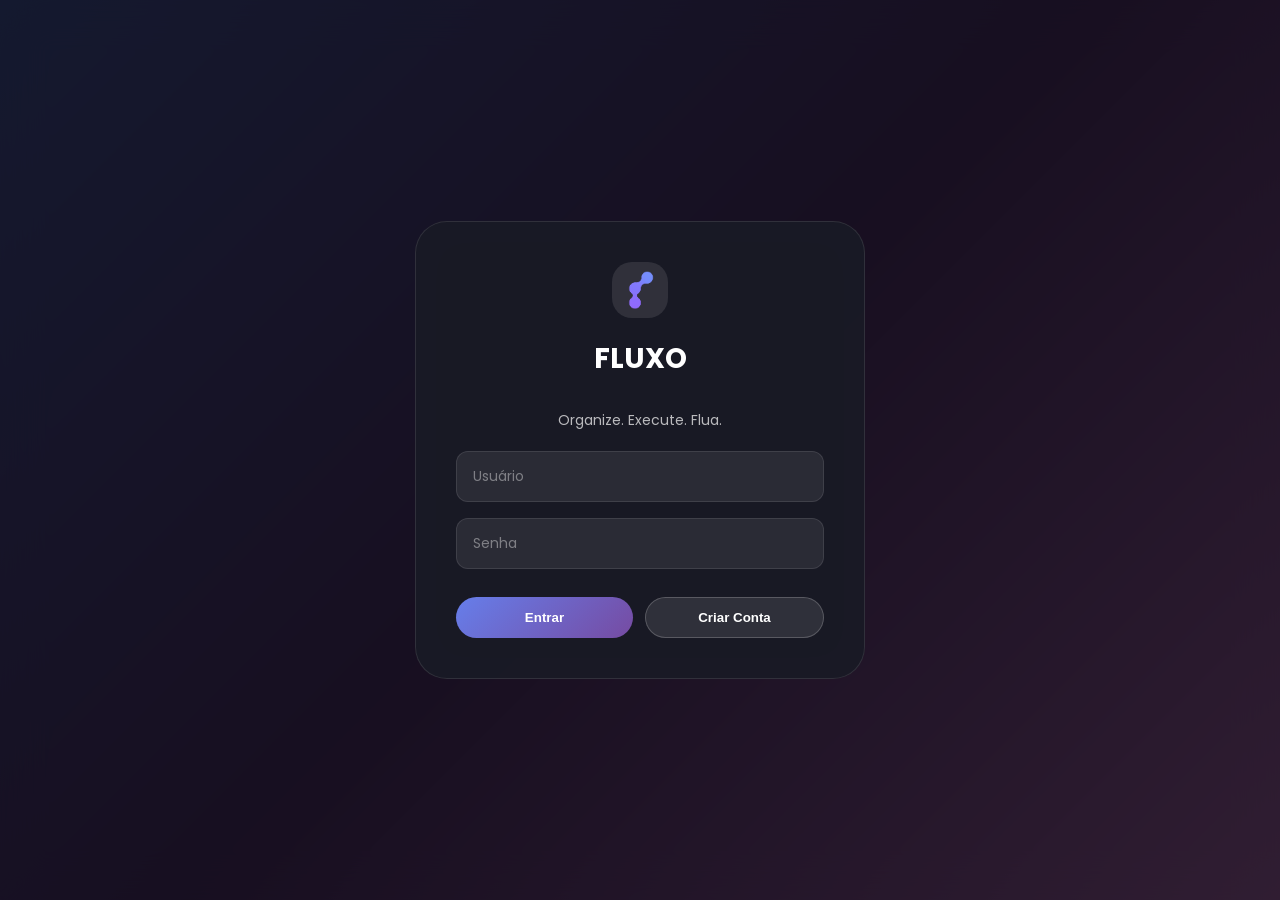
<file: Fluxo 3.1.html>
<!DOCTYPE html>
<html lang="pt-BR">
<head>
<meta charset="UTF-8">
<meta name="viewport" content="width=device-width, initial-scale=1.0">
<title>Fluxo - Organize. Execute. Flua.</title>
<link rel="stylesheet" href="https://cdnjs.cloudflare.com/ajax/libs/font-awesome/6.5.1/css/all.min.css">
<link href="https://fonts.googleapis.com/css2?family=Poppins:wght@400;500;600;700;800&display=swap" rel="stylesheet">
<style>
  /* FLUXO: Reset e Base Premium */
  * {
    margin: 0;
    padding: 0;
    box-sizing: border-box;
  }

  body {
    font-family: 'Poppins', system-ui, -apple-system, sans-serif;
    background: linear-gradient(135deg, #667eea 0%, #764ba2 50%, #f093fb 100%);
    background-attachment: fixed;
    padding: 24px;
    min-height: 100vh;
  }

  .container {
    max-width: 1600px;
    margin: 0 auto;
  }

  /* FLUXO: Glass Header Premium */
  .header {
    background: rgba(26, 27, 38, 0.6);
    backdrop-filter: blur(24px);
    border-radius: 24px;
    padding: 24px 32px;
    margin-bottom: 24px;
    border: 1px solid rgba(255, 255, 255, 0.08);
    position: relative;
  }

  .header-content {
    display: flex;
    align-items: center;
    justify-content: center;
    gap: 20px;
    flex-wrap: wrap;
  }

  .logo-img {
    width: 56px;
    height: 56px;
    background: rgba(255, 255, 255, 0.1);
    border-radius: 20px;
    display: flex;
    align-items: center;
    justify-content: center;
    transition: transform 0.3s cubic-bezier(0.4, 0, 0.2, 1);
  }
  .logo-img:hover { transform: scale(1.05); }
  .logo-img img { width: 48px; height: 48px; object-fit: contain; }

  .logo-texto .logo-titulo {
    font-size: 32px;
    font-weight: 800;
    letter-spacing: -1px;
    background: linear-gradient(135deg, #fff, #f0f0f0);
    -webkit-background-clip: text;
    -webkit-text-fill-color: transparent;
    background-clip: text;
  }
  .logo-texto .logo-subtitulo {
    font-size: 12px;
    opacity: 0.8;
    letter-spacing: 1px;
    color: white;
  }

  .user-info {
    position: absolute;
    top: 24px;
    right: 32px;
    display: flex;
    align-items: center;
    gap: 12px;
    background: rgba(255, 255, 255, 0.1);
    padding: 8px 16px;
    border-radius: 40px;
    backdrop-filter: blur(10px);
  }
  .user-info span {
    color: white;
    font-size: 14px;
    font-weight: 500;
  }
  .logout-btn {
    background: rgba(255, 255, 255, 0.2);
    border: none;
    padding: 6px 12px;
    border-radius: 30px;
    color: white;
    cursor: pointer;
    font-size: 12px;
    transition: all 0.3s;
  }
  .logout-btn:hover {
    background: rgba(255, 255, 255, 0.3);
    transform: scale(1.05);
  }

  .data-hoje {
    text-align: center;
    margin-top: 16px;
    font-size: 14px;
    opacity: 0.8;
    color: white;
  }

  /* FLUXO: Login Modal */
  .login-overlay {
    display: flex;
    position: fixed;
    top: 0;
    left: 0;
    width: 100%;
    height: 100%;
    background: rgba(0, 0, 0, 0.8);
    backdrop-filter: blur(20px);
    z-index: 3000;
    align-items: center;
    justify-content: center;
  }
  .login-container {
    background: rgba(26, 27, 38, 0.95);
    backdrop-filter: blur(24px);
    border-radius: 32px;
    padding: 40px;
    width: 90%;
    max-width: 450px;
    border: 1px solid rgba(255, 255, 255, 0.1);
    animation: fadeInUp 0.4s ease;
  }
  .login-container h2 {
    color: white;
    text-align: center;
    margin-bottom: 30px;
    font-size: 28px;
  }
  .login-container input {
    width: 100%;
    padding: 14px 16px;
    margin-bottom: 16px;
    background: rgba(255, 255, 255, 0.08);
    border: 1px solid rgba(255, 255, 255, 0.1);
    border-radius: 12px;
    color: white;
    font-size: 14px;
    font-family: 'Poppins', sans-serif;
    outline: none;
    transition: all 0.2s;
  }
  .login-container input:focus {
    border-color: #667eea;
    background: rgba(255, 255, 255, 0.12);
  }
  .login-container input::placeholder {
    color: rgba(255, 255, 255, 0.4);
  }
  .login-buttons {
    display: flex;
    gap: 12px;
    margin-top: 20px;
  }
  .login-btn {
    flex: 1;
    background: linear-gradient(135deg, #667eea, #764ba2);
    border: none;
    padding: 12px;
    border-radius: 40px;
    color: white;
    cursor: pointer;
    font-weight: 600;
    transition: all 0.3s;
  }
  .login-btn:hover {
    transform: translateY(-2px);
    box-shadow: 0 4px 16px rgba(102, 126, 234, 0.4);
  }
  .register-btn {
    background: rgba(255, 255, 255, 0.1);
    border: 1px solid rgba(255, 255, 255, 0.2);
  }
  .error-message {
    color: #FCA5A5;
    font-size: 12px;
    margin-top: -8px;
    margin-bottom: 12px;
    display: block;
  }

  /* FLUXO: Top Bar com Busca e Visualização */
  .top-bar {
    display: flex;
    justify-content: space-between;
    align-items: center;
    flex-wrap: wrap;
    gap: 16px;
    margin-bottom: 24px;
  }
  .view-toggle {
    display: flex;
    gap: 12px;
  }
  .view-btn {
    padding: 10px 24px;
    background: rgba(26, 27, 38, 0.6);
    backdrop-filter: blur(24px);
    border: 1px solid rgba(255, 255, 255, 0.08);
    border-radius: 40px;
    color: white;
    cursor: pointer;
    font-weight: 600;
    transition: all 0.3s cubic-bezier(0.4, 0, 0.2, 1);
    font-size: 14px;
    font-family: 'Poppins', sans-serif;
  }
  .view-btn i { margin-right: 8px; }
  .view-btn.active {
    background: linear-gradient(135deg, #667eea, #764ba2);
    border-color: rgba(255, 255, 255, 0.2);
  }
  .view-btn:hover { transform: translateY(-2px); background: rgba(255, 255, 255, 0.15); }

  /* FLUXO: Busca Compacta - Ajustada para 44px altura */
  .busca-global {
    background: rgba(26, 27, 38, 0.6);
    backdrop-filter: blur(24px);
    border-radius: 40px;
    border: 1px solid rgba(255, 255, 255, 0.08);
    width: auto;
    min-width: 260px;
    display: flex;
    align-items: center;
    height: 44px;
  }
  .busca-global i {
    color: rgba(255, 255, 255, 0.6);
    margin-left: 16px;
    font-size: 14px;
  }
  .busca-global input {
    flex: 1;
    padding: 10px 16px 10px 12px;
    background: transparent;
    border: none;
    color: white;
    font-size: 14px;
    font-family: 'Poppins', sans-serif;
    outline: none;
    height: 100%;
  }
  .busca-global input::placeholder {
    color: rgba(255, 255, 255, 0.5);
  }

  /* FLUXO: Dashboard Metas */
  .dashboard-metas h2 {
    color: white;
    margin-bottom: 20px;
    display: flex;
    justify-content: space-between;
    align-items: center;
    flex-wrap: wrap;
    gap: 16px;
  }

  /* FLUXO: Cards Premium */
  .metas-dashboard-grid, .blocos-tarefas {
    display: flex;
    flex-wrap: wrap;
    gap: 24px;
  }

  .meta-card, .bloco-tarefa {
    background: rgba(26, 27, 38, 0.6);
    backdrop-filter: blur(24px);
    border-radius: 20px;
    overflow: hidden;
    transition: all 0.3s cubic-bezier(0.4, 0, 0.2, 1);
    flex: 1;
    min-width: 320px;
    cursor: grab;
    border: 1px solid rgba(255, 255, 255, 0.08);
  }
  .meta-card:hover, .bloco-tarefa:hover {
    transform: translateY(-6px);
    box-shadow: 0 16px 48px rgba(102, 126, 234, 0.15);
    border-color: rgba(102, 126, 234, 0.3);
  }
  .meta-card.dragging, .bloco-tarefa.dragging {
    opacity: 0.5;
    cursor: grabbing;
  }
  .meta-card.drag-over, .bloco-tarefa.drag-over {
    outline: 2px solid #667eea;
    outline-offset: 2px;
  }

  /* FLUXO: Headers dos Cards - Gradiente Uniforme */
  .meta-card-header, .bloco-header {
    padding: 20px 24px;
    font-weight: 700;
    color: white;
    display: flex;
    justify-content: space-between;
    align-items: center;
    font-size: 16px;
    background: linear-gradient(135deg, #667eea 0%, #764ba2 100%);
  }

  .card-actions {
    display: flex;
    gap: 8px;
    align-items: center;
  }
  .card-actions span {
    color: white;
  }
  .card-actions button {
    background: rgba(255, 255, 255, 0.15);
    border: none;
    width: 32px;
    height: 32px;
    border-radius: 10px;
    cursor: pointer;
    color: white;
    transition: all 0.2s;
  }
  .card-actions button:hover { background: rgba(255, 255, 255, 0.25); transform: scale(1.05); }

  .meta-progresso {
    background: rgba(255, 255, 255, 0.2);
    padding: 4px 12px;
    border-radius: 20px;
    font-size: 12px;
    font-weight: 500;
    color: white;
  }

  .meta-progresso-bar {
    height: 3px;
    background: rgba(255, 255, 255, 0.1);
  }
  .meta-progresso-fill {
    height: 100%;
    background: linear-gradient(135deg, #667eea, #764ba2);
    transition: width 0.3s;
  }

  /* FLUXO: Listas Internas */
  .meta-lista, .tarefa-lista {
    padding: 20px;
    max-height: 350px;
    overflow-y: auto;
  }

  /* FLUXO: Scrollbar customizada */
  .meta-lista::-webkit-scrollbar, .tarefa-lista::-webkit-scrollbar {
    width: 6px;
  }
  .meta-lista::-webkit-scrollbar-track, .tarefa-lista::-webkit-scrollbar-track {
    background: rgba(255, 255, 255, 0.05);
    border-radius: 10px;
  }
  .meta-lista::-webkit-scrollbar-thumb, .tarefa-lista::-webkit-scrollbar-thumb {
    background: rgba(102, 126, 234, 0.3);
    border-radius: 10px;
  }
  .meta-lista::-webkit-scrollbar-thumb:hover, .tarefa-lista::-webkit-scrollbar-thumb:hover {
    background: rgba(102, 126, 234, 0.5);
  }

  /* FLUXO: Itens */
  .meta-item-dash, .tarefa-item {
    display: flex;
    align-items: center;
    gap: 12px;
    padding: 14px;
    margin-bottom: 10px;
    background: rgba(255, 255, 255, 0.05);
    border-radius: 14px;
    cursor: grab;
    transition: all 0.2s;
    border: 1px solid rgba(255, 255, 255, 0.05);
    color: white;
  }
  .meta-item-dash:hover, .tarefa-item:hover {
    background: rgba(255, 255, 255, 0.08);
    transform: translateX(4px);
    border-color: rgba(102, 126, 234, 0.2);
  }
  .meta-item-dash.atingida, .tarefa-item.concluida {
    opacity: 0.5;
    text-decoration: line-through;
  }
  .meta-item-dash input, .tarefa-item input {
    width: 20px;
    height: 20px;
    cursor: pointer;
    accent-color: #667eea;
  }
  .meta-texto-dash, .tarefa-texto {
    flex: 1;
    font-size: 15px;
    line-height: 1.5;
    color: white;
  }
  .meta-data-limite {
    font-size: 12px;
    opacity: 0.7;
    margin-top: 4px;
    color: rgba(255, 255, 255, 0.8);
  }
  .tarefa-meta {
    display: flex;
    gap: 8px;
    flex-wrap: wrap;
    margin-top: 8px;
  }

  /* FLUXO: Badges Premium */
  .badge {
    padding: 4px 12px;
    border-radius: 20px;
    font-size: 11px;
    font-weight: 600;
    font-family: 'Poppins', sans-serif;
  }
  .badge.p1 {
    background: rgba(239, 68, 68, 0.2);
    color: #FCA5A5;
    border: 1px solid rgba(239, 68, 68, 0.3);
  }
  .badge.recorrente {
    background: rgba(102, 126, 234, 0.2);
    color: #A5B4FC;
    border: 1px solid rgba(102, 126, 234, 0.3);
  }
  .badge.atrasada {
    background: rgba(239, 68, 68, 0.2);
    color: #FCA5A5;
    border: 1px solid rgba(239, 68, 68, 0.3);
    animation: pulse 2s infinite;
  }
  @keyframes pulse {
    0%, 100% { opacity: 1; }
    50% { opacity: 0.7; }
  }

  .item-actions {
    display: flex;
    gap: 6px;
  }
  .item-actions button {
    background: transparent;
    border: none;
    width: 32px;
    height: 32px;
    border-radius: 10px;
    cursor: pointer;
    color: rgba(255, 255, 255, 0.6);
    transition: all 0.2s;
  }
  .item-actions button:hover { background: rgba(255, 255, 255, 0.1); color: white; transform: scale(1.05); }

  /* FLUXO: Add Meta Section */
  .meta-add-dash {
    padding: 20px;
    border-top: 1px solid rgba(255, 255, 255, 0.08);
    display: flex;
    gap: 12px;
    flex-wrap: wrap;
  }
  .meta-add-dash input {
    flex: 1;
    min-width: 150px;
    padding: 12px 16px;
    background: rgba(255, 255, 255, 0.08);
    border: 1px solid rgba(255, 255, 255, 0.1);
    border-radius: 12px;
    font-size: 14px;
    font-family: 'Poppins', sans-serif;
    color: white;
    outline: none;
    transition: all 0.2s;
  }
  .meta-add-dash input:focus {
    border-color: #667eea;
    background: rgba(255, 255, 255, 0.12);
  }
  .meta-add-dash input::placeholder {
    color: rgba(255, 255, 255, 0.4);
  }

  /* FLUXO: Card Adicionar - Texto Branco Garantido */
  .card-adicionar {
    background: rgba(255, 255, 255, 0.05);
    backdrop-filter: blur(24px);
    border: 2px dashed rgba(255, 255, 255, 0.2);
    border-radius: 20px;
    min-width: 200px;
    display: flex;
    align-items: center;
    justify-content: center;
    cursor: pointer;
    transition: all 0.3s cubic-bezier(0.4, 0, 0.2, 1);
  }
  .card-adicionar:hover {
    background: rgba(255, 255, 255, 0.1);
    transform: scale(1.02);
    border-color: rgba(255, 255, 255, 0.4);
  }
  .card-adicionar-conteudo {
    text-align: center;
    padding: 40px 20px;
    color: white;
  }
  .card-adicionar-conteudo i {
    font-size: 48px;
    margin-bottom: 12px;
    opacity: 0.9;
    color: white;
  }
  .card-adicionar-conteudo p {
    color: white;
    font-weight: 500;
    font-size: 14px;
  }

  /* FLUXO: Botão Glass Premium */
  .btn-glass {
    background: linear-gradient(135deg, #667eea, #764ba2);
    border: none;
    padding: 10px 20px;
    border-radius: 40px;
    color: white;
    cursor: pointer;
    font-weight: 600;
    font-family: 'Poppins', sans-serif;
    transition: all 0.3s cubic-bezier(0.4, 0, 0.2, 1);
    box-shadow: 0 4px 16px rgba(102, 126, 234, 0.3);
    height: 44px;
    font-size: 14px;
  }
  .btn-glass:hover {
    transform: translateY(-2px);
    box-shadow: 0 8px 24px rgba(102, 126, 234, 0.4);
  }

  /* FLUXO: Formulários */
  .adicionar {
    background: rgba(26, 27, 38, 0.6);
    backdrop-filter: blur(24px);
    border-radius: 24px;
    padding: 24px;
    margin-bottom: 24px;
    border: 1px solid rgba(255, 255, 255, 0.08);
  }
  .adicionar h3 {
    color: white;
    margin-bottom: 20px;
  }
  .form-grid {
    display: grid;
    grid-template-columns: repeat(auto-fit, minmax(200px, 1fr));
    gap: 12px;
    margin-bottom: 12px;
  }
  .adicionar input, .adicionar select {
    padding: 12px 16px;
    background: rgba(255, 255, 255, 0.08);
    border: 1px solid rgba(255, 255, 255, 0.1);
    border-radius: 12px;
    font-size: 14px;
    font-family: 'Poppins', sans-serif;
    color: white;
    outline: none;
    transition: all 0.2s;
    height: 44px;
  }
  .adicionar input:focus, .adicionar select:focus {
    border-color: #667eea;
    background: rgba(255, 255, 255, 0.12);
  }
  .adicionar option {
    background: #1a1b26;
    color: white;
  }
  .adicionar input::placeholder {
    color: rgba(255, 255, 255, 0.4);
  }

  /* FLUXO: Filtros */
  .filtros {
    display: flex;
    gap: 12px;
    flex-wrap: wrap;
    margin-bottom: 24px;
  }
  .filtro-btn {
    padding: 8px 20px;
    background: rgba(26, 27, 38, 0.6);
    backdrop-filter: blur(24px);
    border: 1px solid rgba(255, 255, 255, 0.08);
    border-radius: 40px;
    color: white;
    cursor: pointer;
    transition: all 0.3s;
    font-family: 'Poppins', sans-serif;
    font-size: 14px;
    height: 40px;
  }
  .filtro-btn i { margin-right: 6px; }
  .filtro-btn.active {
    background: linear-gradient(135deg, #667eea, #764ba2);
    border-color: rgba(255, 255, 255, 0.2);
  }
  .filtro-btn:hover { transform: translateY(-2px); background: rgba(255, 255, 255, 0.15); }

  /* FLUXO: Estatísticas Premium */
  .estatisticas {
    background: rgba(26, 27, 38, 0.6);
    backdrop-filter: blur(24px);
    border-radius: 24px;
    padding: 24px;
    margin-top: 24px;
    border: 1px solid rgba(255, 255, 255, 0.08);
  }
  .estatisticas h3 {
    color: white;
    margin-bottom: 16px;
  }
  .stats-grid {
    display: grid;
    grid-template-columns: repeat(auto-fit, minmax(200px, 1fr));
    gap: 16px;
    margin-top: 20px;
  }
  .stat-card {
    background: rgba(255, 255, 255, 0.05);
    border-radius: 20px;
    padding: 20px;
    text-align: center;
    transition: all 0.3s;
    border: 1px solid rgba(255, 255, 255, 0.05);
  }
  .stat-card:hover { transform: translateY(-4px); background: rgba(255, 255, 255, 0.08); }
  .stat-card i { font-size: 32px; margin-bottom: 12px; color: #667eea; }
  .stat-numero {
    font-size: 36px;
    font-weight: 800;
    background: linear-gradient(135deg, #667eea, #764ba2);
    -webkit-background-clip: text;
    -webkit-text-fill-color: transparent;
    background-clip: text;
  }
  .stat-label {
    font-size: 12px;
    text-transform: uppercase;
    letter-spacing: 1px;
    opacity: 0.8;
    margin-top: 6px;
    color: rgba(255, 255, 255, 0.8);
  }

  .grafico-barras {
    display: flex;
    align-items: flex-end;
    gap: 16px;
    height: 160px;
    margin-top: 24px;
    padding: 16px;
    background: rgba(255, 255, 255, 0.03);
    border-radius: 16px;
  }
  .barra {
    flex: 1;
    background: linear-gradient(180deg, #667eea, #764ba2);
    border-radius: 12px 12px 0 0;
    position: relative;
    transition: height 0.3s;
    min-width: 40px;
  }
  .barra-valor {
    position: absolute;
    top: -24px;
    left: 50%;
    transform: translateX(-50%);
    font-size: 12px;
    font-weight: 600;
    color: white;
  }
  .barra-label {
    position: absolute;
    bottom: -28px;
    left: 50%;
    transform: translateX(-50%);
    font-size: 11px;
    white-space: nowrap;
    color: rgba(255, 255, 255, 0.7);
  }

  .backup-acoes {
    display: flex;
    gap: 12px;
    justify-content: center;
    margin-top: 32px;
  }

  /* FLUXO: Estados Vazios */
  .empty-state {
    text-align: center;
    padding: 40px 20px;
    opacity: 0.6;
    color: white;
  }
  .empty-state i {
    font-size: 48px;
    margin-bottom: 12px;
  }
  .empty-state p {
    font-weight: 600;
    margin-bottom: 4px;
  }
  .empty-state small {
    font-size: 13px;
    opacity: 0.8;
  }

  /* FLUXO: Modal Foco */
  .modal-foco-overlay {
    display: none;
    position: fixed;
    top: 0;
    left: 0;
    width: 100%;
    height: 100%;
    background: linear-gradient(135deg, #667eea, #764ba2);
    z-index: 2000;
    align-items: center;
    justify-content: center;
  }
  .modal-foco-overlay.show { display: flex; }
  .modal-foco-conteudo {
    background: rgba(26, 27, 38, 0.95);
    backdrop-filter: blur(24px);
    padding: 40px;
    border-radius: 32px;
    max-width: 600px;
    width: 90%;
    text-align: center;
    border: 1px solid rgba(255, 255, 255, 0.1);
    animation: fadeInUp 0.4s ease;
  }
  .modal-foco-conteudo h2 {
    color: white;
    margin: 20px 0;
  }
  .progresso-foco {
    height: 6px;
    background: rgba(255, 255, 255, 0.1);
    border-radius: 3px;
    margin: 20px 0;
    overflow: hidden;
  }
  .progresso-foco-bar {
    height: 100%;
    background: linear-gradient(135deg, #667eea, #764ba2);
    width: 0%;
    transition: width 0.3s;
  }
  @keyframes fadeInUp {
    from { opacity: 0; transform: translateY(30px); }
    to { opacity: 1; transform: translateY(0); }
  }

  /* FLUXO: Calendário */
  .calendario-grade {
    display: grid;
    grid-template-columns: repeat(7, 1fr);
    gap: 8px;
  }
  .calendario-dia-semana {
    text-align: center;
    padding: 8px;
    background: rgba(255, 255, 255, 0.05);
    border-radius: 12px;
    color: white;
  }
  .calendario-dia {
    min-height: 100px;
    background: rgba(255, 255, 255, 0.05);
    border-radius: 12px;
    padding: 8px;
    cursor: pointer;
    transition: all 0.2s;
    color: white;
  }
  .calendario-dia:hover {
    background: rgba(255, 255, 255, 0.1);
    transform: scale(1.02);
  }
  .calendario-dia.hoje {
    border: 1px solid #667eea;
  }

  /* FLUXO: Responsivo */
  @media (max-width: 768px) {
    body { padding: 16px; }
    .user-info { position: static; justify-content: center; margin-top: 16px; }
    .logo-titulo { font-size: 24px; }
    .top-bar { flex-direction: column; align-items: stretch; }
    .view-toggle { justify-content: center; }
    .busca-global { width: 100%; }
    .form-grid { grid-template-columns: 1fr 1fr; }
    .btn-glass { width: 100%; }
    .meta-card, .bloco-tarefa { min-width: 100%; }
    .stats-grid { grid-template-columns: 1fr 1fr; }
  }

  /* FLUXO: Dark Mode suporte */
  [data-theme="dark"] body {
    background: linear-gradient(135deg, #1a1b2e, #2d1b3e);
  }
  [data-theme="dark"] .meta-card, [data-theme="dark"] .bloco-tarefa {
    background: rgba(20, 20, 30, 0.8);
  }
  [data-theme="dark"] .login-container {
    background: rgba(20, 20, 30, 0.95);
  }
</style>
</head>
<body>
<!-- FLUXO: Tela de Login -->
<div class="login-overlay" id="loginOverlay">
  <div class="login-container">
    <div style="text-align: center; margin-bottom: 20px;">
      <div class="logo-img" style="margin: 0 auto 20px;">
        <img src="logo.png" alt="Fluxo" onerror="this.src='data:image/svg+xml,%3Csvg xmlns=\'http://www.w3.org/2000/svg\' viewBox=\'0 0 100 100\'%3E%3Ccircle cx=\'50\' cy=\'50\' r=\'45\' fill=\'white\'/%3E%3Ctext x=\'50\' y=\'67\' text-anchor=\'middle\' fill=\'%23667eea\' font-size=\'40\' font-weight=\'bold\'%3EF%3C/text%3E%3C/svg%3E'">
      </div>
      <h2>FLUXO</h2>
      <p style="color: rgba(255,255,255,0.7); font-size: 14px;">Organize. Execute. Flua.</p>
    </div>
    <div id="loginForm">
      <input type="text" id="loginUsername" placeholder="Usuário" autocomplete="off">
      <input type="password" id="loginPassword" placeholder="Senha" onkeypress="if(event.key==='Enter') fazerLogin()">
      <div id="loginError" class="error-message"></div>
      <div class="login-buttons">
        <button class="login-btn" onclick="fazerLogin()">Entrar</button>
        <button class="login-btn register-btn" onclick="mostrarRegistro()">Criar Conta</button>
      </div>
    </div>
    <div id="registerForm" style="display: none;">
      <input type="text" id="registerUsername" placeholder="Usuário" autocomplete="off">
      <input type="password" id="registerPassword" placeholder="Senha">
      <input type="password" id="registerConfirm" placeholder="Confirmar Senha">
      <div id="registerError" class="error-message"></div>
      <div class="login-buttons">
        <button class="login-btn" onclick="fazerRegistro()">Registrar</button>
        <button class="login-btn register-btn" onclick="mostrarLogin()">Voltar</button>
      </div>
    </div>
  </div>
</div>

<div class="container" id="mainApp" style="display: none;">
  <div class="header">
    <div class="user-info">
      <span><i class="fas fa-user-circle"></i> <span id="currentUser"></span></span>
      <button class="logout-btn" onclick="fazerLogout()"><i class="fas fa-sign-out-alt"></i> Sair</button>
    </div>
    <div class="header-content">
      <div class="logo-img">
        <img src="logo.png" alt="Fluxo" onerror="this.src='data:image/svg+xml,%3Csvg xmlns=\'http://www.w3.org/2000/svg\' viewBox=\'0 0 100 100\'%3E%3Ccircle cx=\'50\' cy=\'50\' r=\'45\' fill=\'white\'/%3E%3Ctext x=\'50\' y=\'67\' text-anchor=\'middle\' fill=\'%23667eea\' font-size=\'40\' font-weight=\'bold\'%3EF%3C/text%3E%3C/svg%3E'">
      </div>
      <div class="logo-texto">
        <div class="logo-titulo">FLUXO</div>
        <div class="logo-subtitulo">Organize. Execute. Flua.</div>
      </div>
    </div>
    <div class="data-hoje" id="dataHoje"></div>
  </div>

  <div class="top-bar">
    <div class="view-toggle">
      <button class="view-btn active" onclick="toggleView('cards')"><i class="fas fa-th-large"></i> Cards</button>
      <button class="view-btn" onclick="toggleView('calendario')"><i class="fas fa-calendar-alt"></i> Calendário</button>
    </div>
    <div class="busca-global">
      <i class="fas fa-search"></i>
      <input type="text" id="buscaGlobal" placeholder="Buscar metas e tarefas..." oninput="buscarGlobal()">
    </div>
  </div>

  <div id="cardsView">
    <div class="dashboard-metas">
      <h2>
        <span><i class="fas fa-trophy"></i> MINHAS METAS</span>
        <div style="display: flex; gap: 12px;">
          <button class="btn-glass" onclick="abrirModalNovaMeta()"><i class="fas fa-plus"></i> Nova Meta</button>
          <button class="btn-glass" onclick="limparMetasConcluidas()"><i class="fas fa-trash-alt"></i> Limpar Concluídas</button>
        </div>
      </h2>
      <div class="metas-dashboard-grid" id="dashboardMetasGrid"></div>
    </div>

    <div class="adicionar">
      <h3><i class="fas fa-plus-circle"></i> Nova Tarefa</h3>
      <div class="form-grid">
        <input type="text" id="nova-tarefa" placeholder="Descreva a tarefa..." onkeypress="if(event.key==='Enter') adicionarTarefa()">
        <select id="nova-bloco"></select>
        <input type="date" id="nova-data">
        <input type="time" id="nova-hora">
      </div>
      <div class="form-grid">
        <select id="nova-prioridade">
          <option value="p3">🟢 Baixa Prioridade</option>
          <option value="p2">🟡 Média Prioridade</option>
          <option value="p1">🔴 Alta Prioridade</option>
        </select>
        <select id="nova-recorrencia">
          <option value="">Sem recorrência</option>
          <option value="diaria">🔄 Diária</option>
          <option value="dias_uteis">📅 Dias úteis</option>
          <option value="semanal">📆 Semanal</option>
          <option value="mensal">📅 Mensal</option>
        </select>
        <button class="btn-glass" onclick="adicionarTarefa()" style="grid-column: -1;"><i class="fas fa-save"></i> Adicionar</button>
      </div>
    </div>

    <div class="filtros">
      <button class="filtro-btn active" onclick="setFiltro('hoje', this)"><i class="fas fa-calendar-day"></i> Hoje</button>
      <button class="filtro-btn" onclick="setFiltro('semana', this)"><i class="fas fa-calendar-week"></i> Semana</button>
      <button class="filtro-btn" onclick="setFiltro('todas', this)"><i class="fas fa-list"></i> Todas</button>
      <button class="filtro-btn" onclick="setFiltro('concluidas', this)"><i class="fas fa-check-circle"></i> Concluídas</button>
    </div>

    <div class="blocos-tarefas" id="blocosTarefas"></div>
  </div>

  <div id="calendarioView" style="display: none;">
    <div class="adicionar">
      <div style="display: flex; justify-content: space-between; align-items: center; flex-wrap: wrap; gap: 16px; margin-bottom: 20px;">
        <button class="btn-glass" onclick="mudarMes(-1)"><i class="fas fa-chevron-left"></i> Anterior</button>
        <span class="calendario-mes" id="calendarioMes" style="font-size: 24px; font-weight: bold; color: white;">Janeiro 2024</span>
        <button class="btn-glass" onclick="mudarMes(1)">Próximo <i class="fas fa-chevron-right"></i></button>
      </div>
      <div class="calendario-grade" id="calendarioGrade"></div>
    </div>
  </div>

  <div class="estatisticas">
    <h3><i class="fas fa-chart-line"></i> Estatísticas</h3>
    <div class="stats-grid" id="statsGrid"></div>
    <div class="grafico-barras" id="graficoBarras"></div>
    <div class="backup-acoes">
      <button class="btn-glass" onclick="exportarBackup()"><i class="fas fa-download"></i> Exportar</button>
      <input type="file" id="inputImportar" style="display:none" accept=".json" onchange="importarBackup(event)">
      <button class="btn-glass" onclick="document.getElementById('inputImportar').click()"><i class="fas fa-upload"></i> Importar</button>
    </div>
  </div>
</div>

<div class="modal-foco-overlay" id="modalFocoOverlay">
  <div class="modal-foco-conteudo">
    <i class="fas fa-brain" style="font-size: 48px; color: #667eea;"></i>
    <h2>Modo Foco</h2>
    <div class="tarefa-foco-grande" id="tarefaFocoTexto" style="font-size: 24px; margin: 20px 0; font-weight: bold; color: white;">Nenhuma tarefa</div>
    <div class="progresso-foco"><div class="progresso-foco-bar" id="progressoFocoBar"></div></div>
    <div class="timer-foco-grande" id="timerFocoGrande" style="font-size: 64px; font-weight: bold; margin: 20px 0; color: #667eea;">25:00</div>
    <div class="controles-foco" style="display: flex; gap: 12px; justify-content: center; flex-wrap: wrap;">
      <button class="btn-glass" onclick="iniciarPomodoroFoco()" id="btnIniciarFoco"><i class="fas fa-play"></i> Iniciar</button>
      <button class="btn-glass" onclick="pausarPomodoroFoco()" id="btnPausarFoco" style="display:none"><i class="fas fa-pause"></i> Pausar</button>
      <button class="btn-glass" onclick="resetarPomodoroFoco()"><i class="fas fa-redo-alt"></i> Resetar</button>
      <button class="btn-glass" onclick="concluirTarefaFoco()" style="background: linear-gradient(135deg, #10b981, #059669);"><i class="fas fa-check"></i> Concluir</button>
    </div>
    <button class="btn-glass" onclick="fecharModoFoco()" style="margin-top: 20px; background: rgba(255,255,255,0.1);"><i class="fas fa-times"></i> Sair</button>
  </div>
</div>

<script>
// ========== SISTEMA DE AUTENTICAÇÃO ==========
let usuarios = [];
let usuarioAtual = null;
let tarefas = [];
let metas = [];
let cardsMetas = [];
let cardsTarefas = [];

// Variáveis de estado
let filtroAtual = 'hoje';
let termoBusca = '';
let tarefaArrastando = null;
let metaArrastando = null;
let cardMetaArrastando = null;
let cardTarefaArrastando = null;
let pomodoroAtivo = false;
let pomodoroPausado = false;
let tempoRestante = 25 * 60;
let pomodoroInterval = null;
let tarefaFocoAtual = null;
let viewAtual = 'cards';
let dataAtualCalendario = new Date();

// ========== FUNÇÕES AUXILIARES ==========
function escapeHtml(text) {
  if (!text) return '';
  const div = document.createElement('div');
  div.textContent = text;
  return div.innerHTML;
}

function atualizarDataHoje() {
  const hoje = new Date();
  const opcoes = { weekday: 'long', year: 'numeric', month: 'long', day: 'numeric' };
  const dataEl = document.getElementById('dataHoje');
  if (dataEl) dataEl.textContent = hoje.toLocaleDateString('pt-BR', opcoes);
}

function carregarTema() {
  const saved = localStorage.getItem('tema');
  if (saved === 'dark') {
    document.documentElement.setAttribute('data-theme', 'dark');
  }
}

function toggleTema() {
  const html = document.documentElement;
  const isDark = html.getAttribute('data-theme') === 'dark';
  if (isDark) {
    html.removeAttribute('data-theme');
    localStorage.setItem('tema', 'light');
  } else {
    html.setAttribute('data-theme', 'dark');
    localStorage.setItem('tema', 'dark');
  }
}

// ========== FUNÇÕES DE SALVAMENTO ==========
function salvarDadosUsuario() {
  if (!usuarioAtual) return;
  const dados = { tarefas, metas, cardsMetas, cardsTarefas };
  localStorage.setItem(`fluxo_dados_${usuarioAtual.id}`, JSON.stringify(dados));
}

function salvarTarefas() {
  localStorage.setItem('tarefas', JSON.stringify(tarefas));
  salvarDadosUsuario();
  renderizarTarefas();
  renderizarEstatisticas();
}

function salvarMetas() {
  localStorage.setItem('metas', JSON.stringify(metas));
  salvarDadosUsuario();
  renderizarDashboardMetas();
  renderizarEstatisticas();
}

function salvarCardsMetas() {
  salvarDadosUsuario();
  renderizarDashboardMetas();
}

function salvarCardsTarefas() {
  salvarDadosUsuario();
  atualizarSelectCategorias();
  renderizarTarefas();
}

// ========== AUTENTICAÇÃO ==========
function carregarUsuarios() {
  const saved = localStorage.getItem('fluxo_usuarios');
  if (saved) {
    usuarios = JSON.parse(saved);
  } else {
    usuarios = [{ id: '1', username: 'demo', password: 'demo123' }];
    localStorage.setItem('fluxo_usuarios', JSON.stringify(usuarios));
  }
}

function fazerLogin() {
  const username = document.getElementById('loginUsername').value.trim();
  const password = document.getElementById('loginPassword').value;
  const errorDiv = document.getElementById('loginError');
  
  if (!username || !password) {
    errorDiv.textContent = 'Preencha todos os campos!';
    return;
  }
  
  const usuario = usuarios.find(u => u.username === username && u.password === password);
  
  if (!usuario) {
    errorDiv.textContent = 'Usuário ou senha inválidos!';
    return;
  }
  
  usuarioAtual = usuario;
  localStorage.setItem('fluxo_usuario_atual', JSON.stringify({ id: usuario.id, username: usuario.username }));
  
  document.getElementById('loginOverlay').style.display = 'none';
  document.getElementById('mainApp').style.display = 'block';
  document.getElementById('currentUser').textContent = usuario.username;
  
  carregarDadosUsuario();
}

function fazerRegistro() {
  const username = document.getElementById('registerUsername').value.trim();
  const password = document.getElementById('registerPassword').value;
  const confirm = document.getElementById('registerConfirm').value;
  const errorDiv = document.getElementById('registerError');
  
  if (!username || !password) {
    errorDiv.textContent = 'Preencha todos os campos!';
    return;
  }
  
  if (password !== confirm) {
    errorDiv.textContent = 'As senhas não coincidem!';
    return;
  }
  
  if (password.length < 4) {
    errorDiv.textContent = 'A senha deve ter no mínimo 4 caracteres!';
    return;
  }
  
  if (usuarios.some(u => u.username === username)) {
    errorDiv.textContent = 'Usuário já existe!';
    return;
  }
  
  const novoUsuario = { id: Date.now().toString(), username, password };
  usuarios.push(novoUsuario);
  localStorage.setItem('fluxo_usuarios', JSON.stringify(usuarios));
  
  const dadosIniciais = {
    tarefas: [],
    metas: [],
    cardsMetas: [
      { id: "meta_pessoal", nome: "Pessoal" },
      { id: "meta_jw", nome: "JW" },
      { id: "meta_at", nome: "At Inovvate" },
      { id: "meta_waw", nome: "WAW" }
    ],
    cardsTarefas: [
      { id: "tarefa_pessoal", nome: "Pessoal" },
      { id: "tarefa_jw", nome: "JW" },
      { id: "tarefa_at", nome: "At Inovvate" },
      { id: "tarefa_waw", nome: "WAW" }
    ]
  };
  localStorage.setItem(`fluxo_dados_${novoUsuario.id}`, JSON.stringify(dadosIniciais));
  
  alert('Conta criada com sucesso! Faça login.');
  mostrarLogin();
}

function mostrarRegistro() {
  document.getElementById('loginForm').style.display = 'none';
  document.getElementById('registerForm').style.display = 'block';
}

function mostrarLogin() {
  document.getElementById('loginForm').style.display = 'block';
  document.getElementById('registerForm').style.display = 'none';
}

function fazerLogout() {
  usuarioAtual = null;
  localStorage.removeItem('fluxo_usuario_atual');
  document.getElementById('loginOverlay').style.display = 'flex';
  document.getElementById('mainApp').style.display = 'none';
}

function verificarSessao() {
  const savedUser = localStorage.getItem('fluxo_usuario_atual');
  if (savedUser) {
    const user = JSON.parse(savedUser);
    const usuarioExistente = usuarios.find(u => u.id === user.id);
    if (usuarioExistente) {
      usuarioAtual = usuarioExistente;
      document.getElementById('loginOverlay').style.display = 'none';
      document.getElementById('mainApp').style.display = 'block';
      document.getElementById('currentUser').textContent = usuarioExistente.username;
      carregarDadosUsuario();
      return true;
    }
  }
  return false;
}

function carregarDadosUsuario() {
  if (!usuarioAtual) return;
  
  const dadosKey = `fluxo_dados_${usuarioAtual.id}`;
  const saved = localStorage.getItem(dadosKey);
  
  if (saved) {
    const dados = JSON.parse(saved);
    tarefas = dados.tarefas || [];
    metas = dados.metas || [];
    cardsMetas = dados.cardsMetas || [
      { id: "meta_pessoal", nome: "Pessoal" },
      { id: "meta_jw", nome: "JW" },
      { id: "meta_at", nome: "At Inovvate" },
      { id: "meta_waw", nome: "WAW" }
    ];
    cardsTarefas = dados.cardsTarefas || [
      { id: "tarefa_pessoal", nome: "Pessoal" },
      { id: "tarefa_jw", nome: "JW" },
      { id: "tarefa_at", nome: "At Inovvate" },
      { id: "tarefa_waw", nome: "WAW" }
    ];
  } else {
    tarefas = [];
    metas = [];
    cardsMetas = [
      { id: "meta_pessoal", nome: "Pessoal" },
      { id: "meta_jw", nome: "JW" },
      { id: "meta_at", nome: "At Inovvate" },
      { id: "meta_waw", nome: "WAW" }
    ];
    cardsTarefas = [
      { id: "tarefa_pessoal", nome: "Pessoal" },
      { id: "tarefa_jw", nome: "JW" },
      { id: "tarefa_at", nome: "At Inovvate" },
      { id: "tarefa_waw", nome: "WAW" }
    ];
  }
  
  atualizarSelectCategorias();
  carregarTema();
  atualizarDataHoje();
  renderizarDashboardMetas();
  renderizarTarefas();
  renderizarEstatisticas();
}

// ========== FUNÇÕES DE UI ==========
function atualizarSelectCategorias() {
  const select = document.getElementById('nova-bloco');
  if (!select) return;
  select.innerHTML = '';
  cardsTarefas.forEach(card => {
    const option = document.createElement('option');
    option.value = card.nome;
    option.textContent = card.nome;
    select.appendChild(option);
  });
}

function adicionarCardMeta() {
  const nome = prompt('🏆 Nome do novo card:', 'Nova Categoria');
  if (!nome || nome.trim() === '') return;
  cardsMetas.push({ id: 'meta_' + Date.now(), nome: nome.trim() });
  salvarCardsMetas();
}

function adicionarCardTarefa() {
  const nome = prompt('📋 Nome do novo card:', 'Nova Lista');
  if (!nome || nome.trim() === '') return;
  cardsTarefas.push({ id: 'tarefa_' + Date.now(), nome: nome.trim() });
  salvarCardsTarefas();
}

function editarCardMeta(id) {
  const card = cardsMetas.find(c => c.id === id);
  if (!card) return;
  const novoNome = prompt('Editar nome:', card.nome);
  if (novoNome && novoNome.trim()) {
    metas.forEach(m => { if (m.categoria === card.nome) m.categoria = novoNome.trim(); });
    card.nome = novoNome.trim();
  }
  salvarCardsMetas();
  salvarMetas();
}

function editarCardTarefa(id) {
  const card = cardsTarefas.find(c => c.id === id);
  if (!card) return;
  const novoNome = prompt('Editar nome:', card.nome);
  if (novoNome && novoNome.trim()) {
    tarefas.forEach(t => { if (t.bloco === card.nome) t.bloco = novoNome.trim(); });
    card.nome = novoNome.trim();
  }
  salvarCardsTarefas();
  salvarTarefas();
}

function excluirCardMeta(id) {
  const card = cardsMetas.find(c => c.id === id);
  if (!card) return;
  if (confirm(`Excluir "${card.nome}"?`)) {
    const alvo = cardsMetas.find(c => c.nome === 'Pessoal') || cardsMetas[0];
    metas.forEach(m => { if (m.categoria === card.nome) m.categoria = alvo.nome; });
    cardsMetas = cardsMetas.filter(c => c.id !== id);
    salvarCardsMetas();
    salvarMetas();
  }
}

function excluirCardTarefa(id) {
  const card = cardsTarefas.find(c => c.id === id);
  if (!card) return;
  if (confirm(`Excluir "${card.nome}"?`)) {
    const alvo = cardsTarefas.find(c => c.nome === 'Pessoal') || cardsTarefas[0];
    tarefas.forEach(t => { if (t.bloco === card.nome) t.bloco = alvo.nome; });
    cardsTarefas = cardsTarefas.filter(c => c.id !== id);
    salvarCardsTarefas();
    salvarTarefas();
  }
}

function moverCardMeta(origemId, destinoId) {
  const idxOrigem = cardsMetas.findIndex(c => c.id === origemId);
  const idxDestino = cardsMetas.findIndex(c => c.id === destinoId);
  if (idxOrigem === -1 || idxDestino === -1) return;
  const [movido] = cardsMetas.splice(idxOrigem, 1);
  cardsMetas.splice(idxDestino, 0, movido);
  salvarCardsMetas();
}

function moverCardTarefa(origemId, destinoId) {
  const idxOrigem = cardsTarefas.findIndex(c => c.id === origemId);
  const idxDestino = cardsTarefas.findIndex(c => c.id === destinoId);
  if (idxOrigem === -1 || idxDestino === -1) return;
  const [movido] = cardsTarefas.splice(idxOrigem, 1);
  cardsTarefas.splice(idxDestino, 0, movido);
  salvarCardsTarefas();
}

function adicionarMeta(categoria, cardId) {
  const input = document.getElementById(`input-meta-${cardId}`);
  const texto = input?.value.trim();
  if (!texto) return;
  const dataInput = document.getElementById(`input-data-meta-${cardId}`);
  metas.push({
    id: Date.now(),
    texto: texto,
    categoria: categoria,
    atingida: false,
    dataLimite: dataInput?.value || ''
  });
  if (input) input.value = '';
  if (dataInput) dataInput.value = '';
  salvarMetas();
}

function adicionarTarefa() {
  const texto = document.getElementById('nova-tarefa').value.trim();
  if (!texto) { alert('Digite uma tarefa!'); return; }
  const data = document.getElementById('nova-data').value || new Date().toISOString().split('T')[0];
  const bloco = document.getElementById('nova-bloco').value;
  tarefas.push({
    id: Date.now(),
    texto: texto,
    bloco: bloco,
    data: data,
    hora: document.getElementById('nova-hora').value,
    prioridade: document.getElementById('nova-prioridade').value,
    recorrencia: document.getElementById('nova-recorrencia').value,
    concluida: false,
    criada: new Date().toISOString(),
    alertado: false,
    ordem: tarefas.filter(t => t.bloco === bloco).length,
    tempoGasto: 0
  });
  document.getElementById('nova-tarefa').value = '';
  document.getElementById('nova-hora').value = '';
  salvarTarefas();
  alert('✅ Tarefa adicionada!');
}

function toggleMeta(id) {
  const meta = metas.find(m => m.id === id);
  if (meta) { meta.atingida = !meta.atingida; salvarMetas(); }
}

function toggleTarefa(id) {
  const t = tarefas.find(t => t.id === id);
  if (t) { t.concluida = !t.concluida; salvarTarefas(); }
}

function excluirMeta(id) {
  if (confirm('Excluir esta meta?')) {
    metas = metas.filter(m => m.id !== id);
    salvarMetas();
  }
}

function excluirTarefa(id) {
  if (confirm('Excluir esta tarefa?')) {
    tarefas = tarefas.filter(t => t.id !== id);
    salvarTarefas();
  }
}

function editarMetaPrompt(id) {
  const meta = metas.find(m => m.id === id);
  if (!meta) return;
  const novoTexto = prompt('Editar meta:', meta.texto);
  if (novoTexto && novoTexto.trim()) meta.texto = novoTexto.trim();
  const novaData = prompt('Data limite:', meta.dataLimite || '');
  if (novaData !== null) meta.dataLimite = novaData;
  salvarMetas();
}

function editarTarefa(id) {
  const t = tarefas.find(t => t.id === id);
  if (!t) return;
  const novoTexto = prompt('Editar tarefa:', t.texto);
  if (novoTexto && novoTexto.trim()) t.texto = novoTexto.trim();
  const novaData = prompt('Data:', t.data || '');
  if (novaData && novaData.match(/^\d{4}-\d{2}-\d{2}$/)) t.data = novaData;
  const novaPrioridade = prompt('Prioridade (p1/p2/p3):', t.prioridade);
  if (novaPrioridade && ['p1','p2','p3'].includes(novaPrioridade)) t.prioridade = novaPrioridade;
  salvarTarefas();
}

function setFiltro(filtro, btn) {
  filtroAtual = filtro;
  document.querySelectorAll('.filtro-btn').forEach(b => b.classList.remove('active'));
  btn.classList.add('active');
  renderizarTarefas();
}

function buscarGlobal() {
  termoBusca = document.getElementById('buscaGlobal').value.toLowerCase();
  renderizarTarefas();
}

function filtrarTarefas(lista) {
  const hoje = new Date().toISOString().split('T')[0];
  let filtradas = lista;
  if (termoBusca) filtradas = filtradas.filter(t => t.texto.toLowerCase().includes(termoBusca));
  if (filtroAtual === 'hoje') return filtradas.filter(t => t.data <= hoje && !t.concluida);
  if (filtroAtual === 'concluidas') return filtradas.filter(t => t.concluida);
  return filtradas.filter(t => !t.concluida);
}

function toggleView(view) {
  viewAtual = view;
  const cards = document.getElementById('cardsView');
  const cal = document.getElementById('calendarioView');
  const btns = document.querySelectorAll('.view-btn');
  btns.forEach(btn => btn.classList.remove('active'));
  if (view === 'cards') {
    cards.style.display = 'block';
    cal.style.display = 'none';
    btns[0].classList.add('active');
    renderizarTarefas();
  } else {
    cards.style.display = 'none';
    cal.style.display = 'block';
    btns[1].classList.add('active');
    renderizarCalendario();
  }
}

function mudarMes(delta) {
  dataAtualCalendario.setMonth(dataAtualCalendario.getMonth() + delta);
  renderizarCalendario();
}

function renderizarCalendario() {
  const ano = dataAtualCalendario.getFullYear();
  const mes = dataAtualCalendario.getMonth();
  const primeiroDia = new Date(ano, mes, 1);
  const ultimoDia = new Date(ano, mes + 1, 0);
  const diasNoMes = ultimoDia.getDate();
  const diaInicio = primeiroDia.getDay();
  const meses = ['Janeiro','Fevereiro','Março','Abril','Maio','Junho','Julho','Agosto','Setembro','Outubro','Novembro','Dezembro'];
  document.getElementById('calendarioMes').textContent = `${meses[mes]} ${ano}`;
  const diasSemana = ['Dom','Seg','Ter','Qua','Qui','Sex','Sáb'];
  let html = '';
  diasSemana.forEach(d => { html += `<div class="calendario-dia-semana">${d}</div>`; });
  let dia = 1;
  const hoje = new Date().toISOString().split('T')[0];
  for (let i = 0; i < 42; i++) {
    if (i < diaInicio || dia > diasNoMes) {
      html += `<div class="calendario-dia vazio"></div>`;
    } else {
      const dataStr = `${ano}-${String(mes+1).padStart(2,'0')}-${String(dia).padStart(2,'0')}`;
      const tarefasDia = tarefas.filter(t => t.data === dataStr && !t.concluida);
      const isHoje = dataStr === hoje;
      html += `<div class="calendario-dia ${isHoje ? 'hoje' : ''}" onclick="selecionarDataCalendario('${dataStr}')">
        <div style="font-weight: bold; margin-bottom: 5px;">${dia}</div>
        <div style="font-size: 11px; max-height: 70px; overflow-y: auto;">`;
      tarefasDia.slice(0, 4).forEach(t => {
        html += `<div style="padding: 2px 4px; background: rgba(102,126,234,0.2); border-radius: 6px; margin: 2px 0; white-space: nowrap; overflow: hidden; text-overflow: ellipsis;" onclick="event.stopPropagation(); abrirModoFocoComTarefa(${t.id})">${escapeHtml(t.texto.substring(0, 20))}${t.texto.length > 20 ? '...' : ''}</div>`;
      });
      if (tarefasDia.length > 4) html += `<div style="font-size: 10px; opacity: 0.7;">+${tarefasDia.length-4} mais</div>`;
      html += `</div></div>`;
      dia++;
    }
  }
  document.getElementById('calendarioGrade').innerHTML = html;
}

function selecionarDataCalendario(data) {
  const tarefasDia = tarefas.filter(t => t.data === data && !t.concluida);
  if (tarefasDia.length) {
    alert(`📅 ${data}\n\n${tarefasDia.map((t,i)=>`${i+1}. ${t.texto}`).join('\n')}`);
  } else {
    alert(`📅 ${data}\nNenhuma tarefa pendente.`);
  }
}

function abrirModoFocoComTarefa(id) {
  const t = tarefas.find(t => t.id === id);
  if (!t) return;
  tarefaFocoAtual = t;
  document.getElementById('tarefaFocoTexto').textContent = t.texto;
  tempoRestante = 25 * 60;
  atualizarTimerDisplay();
  document.getElementById('modalFocoOverlay').classList.add('show');
  if (pomodoroInterval) clearInterval(pomodoroInterval);
  pomodoroAtivo = false;
  document.getElementById('btnIniciarFoco').style.display = 'inline-block';
  document.getElementById('btnPausarFoco').style.display = 'none';
}

function abrirModoFoco() {
  const pendentes = tarefas.filter(t => !t.concluida);
  if (!pendentes.length) { alert('🎉 Nenhuma tarefa pendente!'); return; }
  abrirModoFocoComTarefa(pendentes[0].id);
}

function atualizarTimerDisplay() {
  const min = Math.floor(tempoRestante / 60);
  const seg = tempoRestante % 60;
  document.getElementById('timerFocoGrande').textContent = `${min.toString().padStart(2,'0')}:${seg.toString().padStart(2,'0')}`;
  const progresso = ((25*60 - tempoRestante) / (25*60)) * 100;
  const bar = document.querySelector('#modalFocoOverlay .progresso-foco-bar');
  if (bar) bar.style.width = `${progresso}%`;
}

function iniciarPomodoroFoco() {
  if (pomodoroAtivo) return;
  pomodoroAtivo = true;
  pomodoroPausado = false;
  if (pomodoroInterval) clearInterval(pomodoroInterval);
  pomodoroInterval = setInterval(() => {
    if (!pomodoroPausado && pomodoroAtivo && tempoRestante > 0) {
      tempoRestante--;
      atualizarTimerDisplay();
      if (tempoRestante <= 0) {
        clearInterval(pomodoroInterval);
        pomodoroAtivo = false;
        if (tarefaFocoAtual) {
          tarefaFocoAtual.tempoGasto = (tarefaFocoAtual.tempoGasto || 0) + (25 * 60);
          salvarTarefas();
        }
        alert('🎉 Pomodoro concluído!');
        tempoRestante = 25 * 60;
        atualizarTimerDisplay();
        document.getElementById('btnIniciarFoco').style.display = 'inline-block';
        document.getElementById('btnPausarFoco').style.display = 'none';
      }
    }
  }, 1000);
  document.getElementById('btnIniciarFoco').style.display = 'none';
  document.getElementById('btnPausarFoco').style.display = 'inline-block';
}

function pausarPomodoroFoco() {
  if (!pomodoroAtivo) return;
  pomodoroPausado = !pomodoroPausado;
  document.getElementById('btnPausarFoco').innerHTML = pomodoroPausado ? '<i class="fas fa-play"></i> Retomar' : '<i class="fas fa-pause"></i> Pausar';
}

function resetarPomodoroFoco() {
  if (pomodoroInterval) clearInterval(pomodoroInterval);
  tempoRestante = 25 * 60;
  atualizarTimerDisplay();
  pomodoroAtivo = false;
  document.getElementById('btnIniciarFoco').style.display = 'inline-block';
  document.getElementById('btnPausarFoco').style.display = 'none';
}

function concluirTarefaFoco() {
  if (!tarefaFocoAtual) return;
  if (confirm(`Concluir "${tarefaFocoAtual.texto}"?`)) {
    toggleTarefa(tarefaFocoAtual.id);
    fecharModoFoco();
    setTimeout(() => {
      const pendentes = tarefas.filter(t => !t.concluida);
      if (pendentes.length) abrirModoFocoComTarefa(pendentes[0].id);
    }, 300);
  }
}

function fecharModoFoco() {
  if (pomodoroInterval) clearInterval(pomodoroInterval);
  pomodoroAtivo = false;
  document.getElementById('modalFocoOverlay').classList.remove('show');
}

function renderizarDashboardMetas() {
  const container = document.getElementById('dashboardMetasGrid');
  if (!container) return;
  container.innerHTML = '';
  cardsMetas.forEach(card => {
    const metasBloco = metas.filter(m => m.categoria === card.nome);
    const total = metasBloco.length;
    const atingidas = metasBloco.filter(m => m.atingida).length;
    const percentual = total > 0 ? Math.round((atingidas/total)*100) : 0;
    const div = document.createElement('div');
    div.className = 'meta-card';
    div.setAttribute('draggable', 'true');
    div.dataset.cardId = card.id;
    div.addEventListener('dragstart', (e) => { cardMetaArrastando = card.id; div.classList.add('dragging'); e.dataTransfer.setData('text/plain', card.id); });
    div.addEventListener('dragend', () => div.classList.remove('dragging'));
    div.addEventListener('dragover', (e) => { e.preventDefault(); div.classList.add('drag-over'); });
    div.addEventListener('dragleave', () => div.classList.remove('drag-over'));
    div.addEventListener('drop', (e) => {
      e.preventDefault();
      div.classList.remove('drag-over');
      if (cardMetaArrastando && cardMetaArrastando !== card.id) moverCardMeta(cardMetaArrastando, card.id);
      cardMetaArrastando = null;
    });
    div.innerHTML = `
      <div class="meta-card-header">
        <span><i class="fas fa-tag"></i> ${escapeHtml(card.nome)}</span>
        <div class="card-actions">
          <span class="meta-progresso">${atingidas}/${total}</span>
          <button onclick="event.stopPropagation(); editarCardMeta('${card.id}')"><i class="fas fa-edit"></i></button>
          <button onclick="event.stopPropagation(); excluirCardMeta('${card.id}')"><i class="fas fa-trash-alt"></i></button>
        </div>
      </div>
      <div class="meta-progresso-bar"><div class="meta-progresso-fill" style="width: ${percentual}%"></div></div>
      <div class="meta-lista" id="meta-lista-${card.id}"></div>
      <div class="meta-add-dash">
        <input type="text" id="input-meta-${card.id}" placeholder="Nova meta...">
        <input type="date" id="input-data-meta-${card.id}">
        <button class="btn-glass" style="padding: 8px 20px;" onclick="adicionarMeta('${card.nome}', '${card.id}')"><i class="fas fa-plus"></i></button>
      </div>
    `;
    container.appendChild(div);
    const lista = div.querySelector(`#meta-lista-${card.id}`);
    if (metasBloco.length === 0) {
      lista.innerHTML = `<div class="empty-state"><i class="fas fa-bullseye"></i><p>Tudo em dia por aqui</p><small>Adicione uma meta para começar</small></div>`;
    } else {
      metasBloco.forEach(meta => {
        lista.innerHTML += `
          <div class="meta-item-dash ${meta.atingida ? 'atingida' : ''}" draggable="true" data-meta-id="${meta.id}">
            <input type="checkbox" ${meta.atingida ? 'checked' : ''} onchange="toggleMeta(${meta.id})">
            <div style="flex:1"><div class="meta-texto-dash">${escapeHtml(meta.texto)}</div>${meta.dataLimite ? `<div class="meta-data-limite"><i class="fas fa-calendar-alt"></i> ${new Date(meta.dataLimite).toLocaleDateString('pt-BR')}</div>` : ''}</div>
            <div class="item-actions">
              <button onclick="editarMetaPrompt(${meta.id})"><i class="fas fa-edit"></i></button>
              <button onclick="excluirMeta(${meta.id})"><i class="fas fa-trash-alt"></i></button>
            </div>
          </div>
        `;
      });
    }
  });
  const addCard = document.createElement('div');
  addCard.className = 'meta-card card-adicionar';
  addCard.onclick = () => adicionarCardMeta();
  addCard.innerHTML = `<div class="card-adicionar-conteudo"><i class="fas fa-plus-circle"></i><p>Novo Card</p></div>`;
  container.appendChild(addCard);
  document.querySelectorAll('.meta-item-dash').forEach(item => {
    item.addEventListener('dragstart', (e) => { metaArrastando = parseInt(item.dataset.metaId); item.classList.add('dragging'); });
    item.addEventListener('dragend', () => item.classList.remove('dragging'));
  });
}

function renderizarTarefas() {
  if (viewAtual === 'calendario') return;
  const container = document.getElementById('blocosTarefas');
  if (!container) return;
  container.innerHTML = '';
  const hoje = new Date().toISOString().split('T')[0];
  cardsTarefas.forEach(card => {
    let tarefasBloco = filtrarTarefas(tarefas.filter(t => t.bloco === card.nome));
    const ativas = tarefasBloco.filter(t => !t.concluida).length;
    const total = tarefas.filter(t => t.bloco === card.nome).length;
    const div = document.createElement('div');
    div.className = 'bloco-tarefa';
    div.setAttribute('draggable', 'true');
    div.dataset.cardId = card.id;
    div.addEventListener('dragstart', (e) => { cardTarefaArrastando = card.id; div.classList.add('dragging'); e.dataTransfer.setData('text/plain', card.id); });
    div.addEventListener('dragend', () => div.classList.remove('dragging'));
    div.addEventListener('dragover', (e) => { e.preventDefault(); div.classList.add('drag-over'); });
    div.addEventListener('dragleave', () => div.classList.remove('drag-over'));
    div.addEventListener('drop', (e) => {
      e.preventDefault();
      div.classList.remove('drag-over');
      if (cardTarefaArrastando && cardTarefaArrastando !== card.id) moverCardTarefa(cardTarefaArrastando, card.id);
      cardTarefaArrastando = null;
    });
    let html = `<div class="bloco-header">
      <span><i class="fas fa-list-ul"></i> ${escapeHtml(card.nome)}</span>
      <div class="card-actions">
        <span>${ativas} ativas</span>
        <button onclick="event.stopPropagation(); editarCardTarefa('${card.id}')"><i class="fas fa-edit"></i></button>
        <button onclick="event.stopPropagation(); excluirCardTarefa('${card.id}')"><i class="fas fa-trash-alt"></i></button>
      </div>
    </div>
    <div class="tarefa-lista">`;
    if (tarefasBloco.length === 0) {
      html += `<div class="empty-state"><i class="fas fa-check-circle"></i><p>Tudo certo por aqui</p><small>Adicione uma tarefa para começar</small></div>`;
    } else {
      tarefasBloco.forEach(t => {
        const atrasada = t.data && t.data < hoje && !t.concluida;
        const recorrente = { diaria: '🔄 Diária', dias_uteis: '📅 Dias úteis', semanal: '📆 Semanal', mensal: '📅 Mensal' }[t.recorrencia] || '';
        html += `<div class="tarefa-item ${t.concluida ? 'concluida' : ''}" draggable="true" data-tarefa-id="${t.id}">
          <input type="checkbox" ${t.concluida ? 'checked' : ''} onchange="toggleTarefa(${t.id})">
          <div class="tarefa-conteudo">
            <div class="tarefa-texto">${escapeHtml(t.texto)}</div>
            <div class="tarefa-meta">
              ${t.data ? `<span class="badge ${atrasada ? 'atrasada' : ''}">${atrasada ? '<i class="fas fa-triangle-exclamation"></i> ' : '<i class="fas fa-calendar"></i> '}${t.data}</span>` : ''}
              ${t.prioridade === 'p1' ? '<span class="badge p1"><i class="fas fa-flag"></i> Alta</span>' : ''}
              ${recorrente ? `<span class="badge recorrente">${recorrente}</span>` : ''}
            </div>
          </div>
          <div class="item-actions">
            <button onclick="abrirModoFocoComTarefa(${t.id})" title="Pomodoro"><i class="fas fa-clock"></i></button>
            <button onclick="editarTarefa(${t.id})"><i class="fas fa-edit"></i></button>
            <button onclick="excluirTarefa(${t.id})"><i class="fas fa-trash-alt"></i></button>
          </div>
        </div>`;
      });
    }
    html += `</div>`;
    div.innerHTML = html;
    container.appendChild(div);
    div.querySelectorAll('.tarefa-item').forEach(item => {
      item.addEventListener('dragstart', (e) => { tarefaArrastando = parseInt(item.dataset.tarefaId); item.classList.add('dragging'); });
      item.addEventListener('dragend', () => item.classList.remove('dragging'));
      item.addEventListener('dragover', (e) => e.preventDefault());
      item.addEventListener('drop', (e) => {
        e.preventDefault();
        if (tarefaArrastando) {
          const cardEl = e.target.closest('.bloco-tarefa');
          if (cardEl) moverTarefa(tarefaArrastando, cardEl.querySelector('.bloco-header span').textContent.replace(/[^\w\s]/g, '').trim());
          tarefaArrastando = null;
        }
      });
    });
  });
  const addCard = document.createElement('div');
  addCard.className = 'bloco-tarefa card-adicionar';
  addCard.onclick = () => adicionarCardTarefa();
  addCard.innerHTML = `<div class="card-adicionar-conteudo"><i class="fas fa-plus-circle"></i><p>Novo Card</p></div>`;
  container.appendChild(addCard);
}

function moverTarefa(tarefaId, novoBloco) {
  const t = tarefas.find(t => t.id === tarefaId);
  if (t && t.bloco !== novoBloco) { t.bloco = novoBloco; salvarTarefas(); }
}

function renderizarEstatisticas() {
  const totalTarefas = tarefas.length;
  const concluidas = tarefas.filter(t => t.concluida).length;
  const metasAt = metas.filter(m => m.atingida).length;
  const tempo = tarefas.reduce((acc, t) => acc + (t.tempoGasto || 0), 0);
  const horas = Math.floor(tempo / 3600);
  const minutos = Math.floor((tempo % 3600) / 60);
  document.getElementById('statsGrid').innerHTML = `
    <div class="stat-card"><i class="fas fa-check-circle"></i><div class="stat-numero">${concluidas}</div><div class="stat-label">Tarefas Concluídas</div></div>
    <div class="stat-card"><i class="fas fa-chart-simple"></i><div class="stat-numero">${totalTarefas ? Math.round(concluidas/totalTarefas*100) : 0}%</div><div class="stat-label">Taxa de Conclusão</div></div>
    <div class="stat-card"><i class="fas fa-trophy"></i><div class="stat-numero">${metasAt}/${metas.length}</div><div class="stat-label">Metas Atingidas</div></div>
    <div class="stat-card"><i class="fas fa-hourglass-half"></i><div class="stat-numero">${horas}h ${minutos}m</div><div class="stat-label">Tempo Focado</div></div>
  `;
  const grafico = document.getElementById('graficoBarras');
  if (grafico) {
    grafico.innerHTML = '';
    const max = Math.max(...cardsTarefas.map(c => tarefas.filter(t => t.bloco === c.nome && t.concluida).length), 1);
    cardsTarefas.forEach(card => {
      const concluidasCard = tarefas.filter(t => t.bloco === card.nome && t.concluida).length;
      const altura = Math.max((concluidasCard / max) * 100, 5);
      const barra = document.createElement('div');
      barra.className = 'barra';
      barra.style.height = altura + '%';
      barra.innerHTML = `<div class="barra-valor">${concluidasCard}</div><div class="barra-label">${card.nome.substring(0,3)}</div>`;
      grafico.appendChild(barra);
    });
  }
}

function abrirModalNovaMeta() {
  const cat = prompt('Categoria:', cardsMetas[0]?.nome);
  if (cat && cardsMetas.some(c => c.nome === cat)) {
    const texto = prompt('Meta:');
    if (texto && texto.trim()) metas.push({ id: Date.now(), texto: texto.trim(), categoria: cat, atingida: false, dataLimite: '' });
    salvarMetas();
  }
}

function limparMetasConcluidas() {
  if (confirm('Remover metas concluídas?')) { metas = metas.filter(m => !m.atingida); salvarMetas(); }
}

function exportarBackup() {
  const dados = { tarefas, metas, cardsMetas, cardsTarefas };
  const blob = new Blob([JSON.stringify(dados)], { type: 'application/json' });
  const a = document.createElement('a');
  a.href = URL.createObjectURL(blob);
  a.download = `fluxo-backup-${new Date().toISOString().split('T')[0]}.json`;
  a.click();
  URL.revokeObjectURL(a.href);
  alert('✅ Backup exportado!');
}

function importarBackup(event) {
  const file = event.target.files[0];
  if (!file) return;
  
  const reader = new FileReader();
  reader.onload = ev => {
    try {
      const dados = JSON.parse(ev.target.result);
      
      const totalTarefas = dados.tarefas ? dados.tarefas.length : 0;
      const totalMetas = dados.metas ? dados.metas.length : 0;
      
      if (confirm(`📦 Importar backup?\n\nTarefas: ${totalTarefas}\nMetas: ${totalMetas}\n\nIsso substituirá seus dados atuais.`)) {
        
        if (dados.tarefas) tarefas = dados.tarefas;
        if (dados.metas) metas = dados.metas;
        if (dados.cardsMetas) cardsMetas = dados.cardsMetas;
        if (dados.cardsTarefas) cardsTarefas = dados.cardsTarefas;
        
        salvarCardsMetas();
        salvarCardsTarefas();
        salvarTarefas();
        salvarMetas();
        
        alert('✅ Backup importado com sucesso!');
        
        atualizarSelectCategorias();
        renderizarDashboardMetas();
        renderizarTarefas();
        renderizarEstatisticas();
      }
    } catch (err) {
      console.error('Erro:', err);
      alert('❌ Erro ao importar arquivo. Verifique se é um JSON válido.');
    }
  };
  reader.readAsText(file);
  event.target.value = '';
}

// Inicialização
carregarUsuarios();
if (!verificarSessao()) {
  document.getElementById('loginOverlay').style.display = 'flex';
  document.getElementById('mainApp').style.display = 'none';
}
</script>
</body>
</html>
</file>
